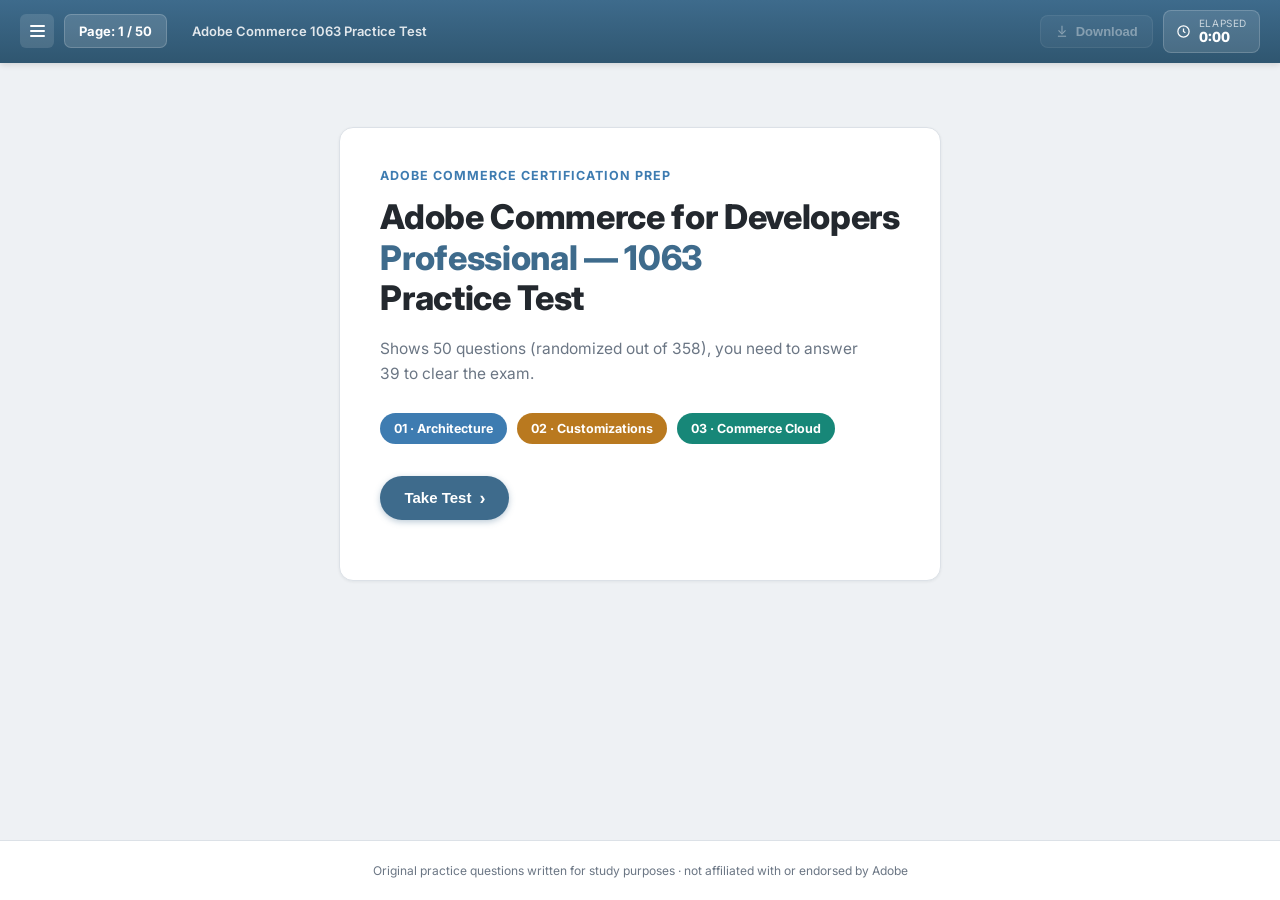
<file: adobe-commerce-developer-cert-1063/index.html>
<!DOCTYPE html>
<html lang="en">
<head>
<meta charset="UTF-8">
<meta name="viewport" content="width=device-width, initial-scale=1.0">
<title>Adobe Commerce for Developers — Professional — 1063 — Practice Test</title>
<link rel="preconnect" href="https://fonts.googleapis.com">
<link rel="preconnect" href="https://fonts.gstatic.com" crossorigin>
<link href="https://fonts.googleapis.com/css2?family=JetBrains+Mono:wght@400;500;700;800&family=Inter:wght@400;500;600;700;800&display=swap" rel="stylesheet">
<link rel="stylesheet" href="style.css?v=4">
</head>
<body>

<header class="topbar">
  <div class="topbar-left">
    <button class="icon-btn" aria-hidden="true">
      <span class="hamburger"><span></span><span></span><span></span></span>
    </button>
    <span id="page-pill" class="pill pill-page">Page: 1 / 50</span>
    <span class="pill pill-ghost">Adobe Commerce 1063 Practice Test</span>
  </div>
  <div class="topbar-right">
    <button id="btn-download" class="btn-download" title="Download all questions answered so far" disabled>
      <svg viewBox="0 0 24 24" width="14" height="14" fill="none" stroke="currentColor" stroke-width="2"><path d="M12 3v12"/><path d="M6 11l6 6 6-6"/><path d="M5 21h14"/></svg>
      <span>Download</span>
    </button>
    <div class="timer-badge">
      <svg viewBox="0 0 24 24" width="15" height="15" fill="none" stroke="currentColor" stroke-width="2"><circle cx="12" cy="12" r="9"/><path d="M12 7v5l3 2"/></svg>
      <div>
        <div class="timer-label">Elapsed</div>
        <div id="timer-value" class="timer-value">0:00</div>
      </div>
    </div>
  </div>
</header>

<main id="app" class="app">

  <!-- LANDING SCREEN -->
  <section id="screen-landing" class="screen screen-landing">
    <div class="landing-card">
      <p class="eyebrow">Adobe Commerce Certification Prep</p>
      <h1 class="landing-title">Adobe Commerce for Developers<br><span class="landing-title-accent">Professional — 1063</span><br>Practice Test</h1>
      <p class="landing-help">Shows 50 questions (randomized out of 358), you need to answer 39 to clear the exam.</p>

      <div class="domain-chips">
        <span class="chip chip-a">01 · Architecture</span>
        <span class="chip chip-c">02 · Customizations</span>
        <span class="chip chip-cl">03 · Commerce Cloud</span>
      </div>

      <button id="btn-take-test" class="btn-primary">
        <span>Take Test</span>
        <span class="btn-arrow">›</span>
      </button>

      <p id="resume-note" class="resume-note hidden"></p>
    </div>
  </section>

  <!-- QUIZ SCREEN -->
  <section id="screen-quiz" class="screen screen-quiz hidden">
    <div class="quiz-topline">
      <div class="quiz-progress-track">
        <div id="progress-fill" class="quiz-progress-fill"></div>
      </div>
      <div class="quiz-meta">
        <span id="quiz-category-tag" class="chip chip-a">Architecture</span>
        <span id="quiz-score-live" class="quiz-score-live">Score: 0</span>
      </div>
    </div>

    <div class="quiz-card">
      <p id="quiz-question" class="quiz-question"><span id="quiz-number" class="quiz-number">01.</span><span id="quiz-question-text"></span></p>
      <div id="quiz-options" class="quiz-options"></div>
      <p class="choose-hint">Choose 1 option.</p>
      <div id="quiz-feedback" class="quiz-feedback hidden"></div>
    </div>

    <div class="quiz-nav">
      <button id="btn-prev" class="btn-pill-nav" disabled><span class="nav-arrow">‹</span> Previous page</button>
      <button id="btn-next" class="btn-pill-nav btn-pill-nav-primary" disabled>Next page <span class="nav-arrow">›</span></button>
    </div>
  </section>

  <!-- RESULTS SCREEN -->
  <section id="screen-results" class="screen screen-results hidden">
    <div class="results-card">
      <div class="results-header">
        <div>
          <p class="results-exam-code">AD4-E724 &middot; Adobe Commerce Developer Professional</p>
          <h2 class="results-title">Practice Exam Result</h2>
        </div>
        <div class="results-badge">A</div>
      </div>

      <div class="results-score-row">
        <div class="results-score-block">
          <p class="results-score-label">SCORE</p>
          <p id="results-score" class="results-score-value">0</p>
        </div>
        <div class="results-score-block">
          <p class="results-score-label">SCALE</p>
          <p class="results-score-value">0 – 50</p>
        </div>
      </div>

      <div id="results-banner" class="results-banner">—</div>

      <div class="results-timing">
        <span id="results-completed"></span>
        <span id="results-duration"></span>
      </div>

      <h3 class="results-breakdown-title">Breakdown</h3>
      <div id="results-breakdown" class="results-breakdown"></div>

      <div class="results-actions">
        <p id="pool-status" class="pool-status"></p>
        <button id="btn-retake" class="btn-primary">Take Test Again</button>
      </div>
    </div>
  </section>

</main>

<footer class="footer">
  <span>Original practice questions written for study purposes · not affiliated with or endorsed by Adobe</span>
</footer>

<script src="app.js?v=4"></script>
</body>
</html>
</file>
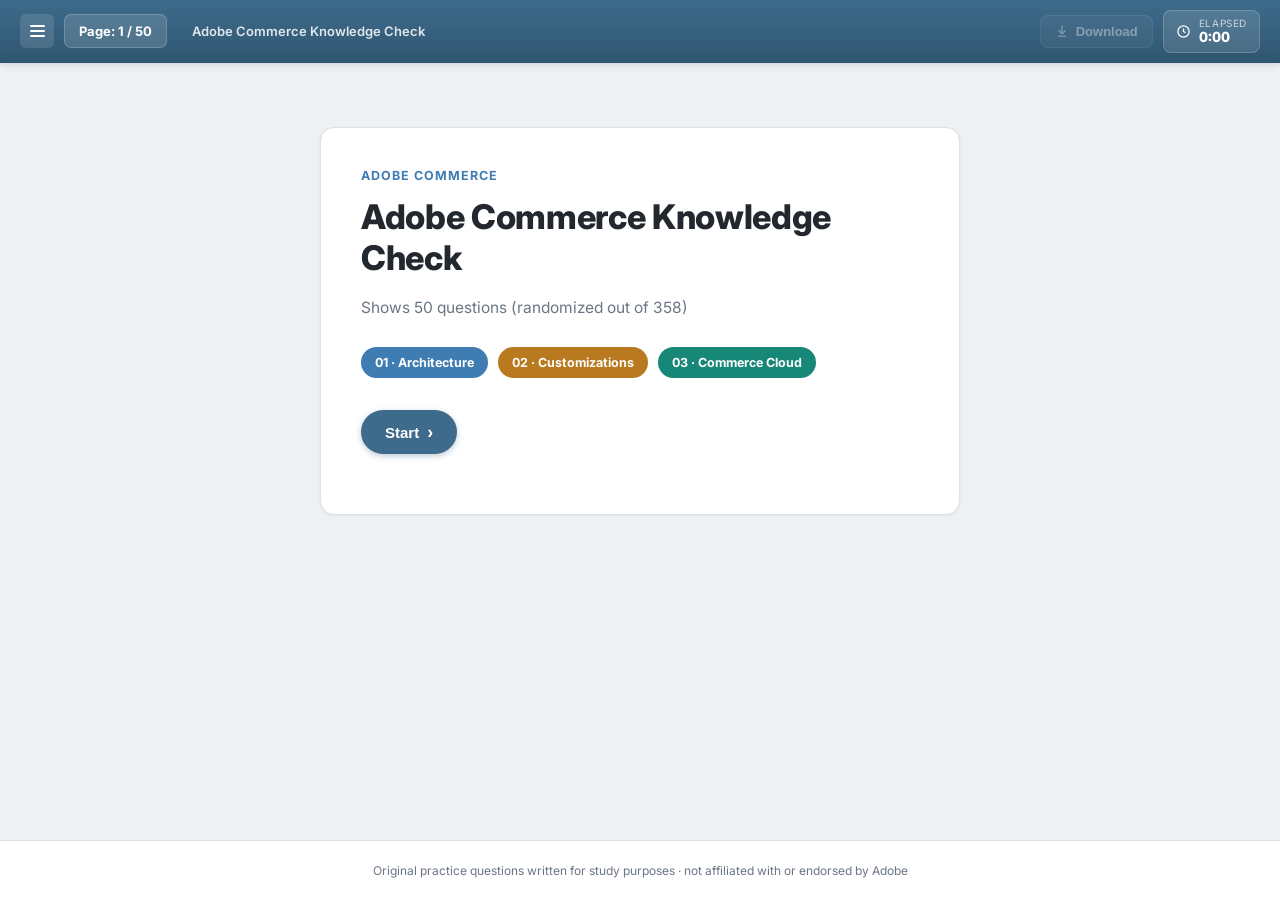
<file: adobe-commerce-knowledge-check/index.html>
<!DOCTYPE html>
<html lang="en">
<head>
<meta charset="UTF-8">
<meta name="viewport" content="width=device-width, initial-scale=1.0">
<title>Adobe Commerce for Developers — Professional — 1063 — Practice Test</title>
<link rel="preconnect" href="https://fonts.googleapis.com">
<link rel="preconnect" href="https://fonts.gstatic.com" crossorigin>
<link href="https://fonts.googleapis.com/css2?family=JetBrains+Mono:wght@400;500;700;800&family=Inter:wght@400;500;600;700;800&display=swap" rel="stylesheet">
<link rel="stylesheet" href="style.css?v=4">
</head>
<body>

<header class="topbar">
  <div class="topbar-left">
    <button class="icon-btn" aria-hidden="true">
      <span class="hamburger"><span></span><span></span><span></span></span>
    </button>
    <span id="page-pill" class="pill pill-page">Page: 1 / 50</span>
    <span class="pill pill-ghost">Adobe Commerce Knowledge Check</span>
  </div>
  <div class="topbar-right">
    <button id="btn-download" class="btn-download" title="Download all questions answered so far" disabled>
      <svg viewBox="0 0 24 24" width="14" height="14" fill="none" stroke="currentColor" stroke-width="2"><path d="M12 3v12"/><path d="M6 11l6 6 6-6"/><path d="M5 21h14"/></svg>
      <span>Download</span>
    </button>
    <div class="timer-badge">
      <svg viewBox="0 0 24 24" width="15" height="15" fill="none" stroke="currentColor" stroke-width="2"><circle cx="12" cy="12" r="9"/><path d="M12 7v5l3 2"/></svg>
      <div>
        <div class="timer-label">Elapsed</div>
        <div id="timer-value" class="timer-value">0:00</div>
      </div>
    </div>
  </div>
</header>

<main id="app" class="app">

  <!-- LANDING SCREEN -->
  <section id="screen-landing" class="screen screen-landing">
    <div class="landing-card">
      <p class="eyebrow">Adobe Commerce</p>
      <h1 class="landing-title">Adobe Commerce Knowledge Check</h1>
      <p class="landing-help">Shows 50 questions (randomized out of 358)</p>

      <div class="domain-chips">
        <span class="chip chip-a">01 · Architecture</span>
        <span class="chip chip-c">02 · Customizations</span>
        <span class="chip chip-cl">03 · Commerce Cloud</span>
      </div>

      <button id="btn-take-test" class="btn-primary">
        <span>Start</span>
        <span class="btn-arrow">›</span>
      </button>

      <p id="resume-note" class="resume-note hidden"></p>
    </div>
  </section>

  <!-- QUIZ SCREEN -->
  <section id="screen-quiz" class="screen screen-quiz hidden">
    <div class="quiz-topline">
      <div class="quiz-progress-track">
        <div id="progress-fill" class="quiz-progress-fill"></div>
      </div>
      <div class="quiz-meta">
        <span id="quiz-category-tag" class="chip chip-a">Architecture</span>
        <span id="quiz-score-live" class="quiz-score-live">Score: 0</span>
      </div>
    </div>

    <div class="quiz-card">
      <p id="quiz-question" class="quiz-question"><span id="quiz-number" class="quiz-number">01.</span><span id="quiz-question-text"></span></p>
      <div id="quiz-options" class="quiz-options"></div>
      <p class="choose-hint">Choose 1 option.</p>
      <div id="quiz-feedback" class="quiz-feedback hidden"></div>
    </div>

    <div class="quiz-nav">
      <button id="btn-prev" class="btn-pill-nav" disabled><span class="nav-arrow">‹</span> Previous page</button>
      <button id="btn-next" class="btn-pill-nav btn-pill-nav-primary" disabled>Next page <span class="nav-arrow">›</span></button>
    </div>
  </section>

  <!-- RESULTS SCREEN -->
  <section id="screen-results" class="screen screen-results hidden">
    <div class="results-card">
      <div class="results-header">
        <div>
          <p class="results-exam-code">Adobe Commerce Knowledge Check</p>
          <h2 class="results-title">Practice Result</h2>
        </div>
        <div class="results-badge">A</div>
      </div>

      <div class="results-score-row">
        <div class="results-score-block">
          <p class="results-score-label">SCORE</p>
          <p id="results-score" class="results-score-value">0</p>
        </div>
        <div class="results-score-block">
          <p class="results-score-label">SCALE</p>
          <p class="results-score-value">0 – 50</p>
        </div>
      </div>

      <div id="results-banner" class="results-banner">—</div>

      <div class="results-timing">
        <span id="results-completed"></span>
        <span id="results-duration"></span>
      </div>

      <h3 class="results-breakdown-title">Breakdown</h3>
      <div id="results-breakdown" class="results-breakdown"></div>

      <div class="results-actions">
        <p id="pool-status" class="pool-status"></p>
        <button id="btn-retake" class="btn-primary">Take Again</button>
      </div>
    </div>
  </section>

</main>

<footer class="footer">
  <span>Original practice questions written for study purposes · not affiliated with or endorsed by Adobe</span>
</footer>

<script src="app.js?v=4"></script>
</body>
</html>
</file>
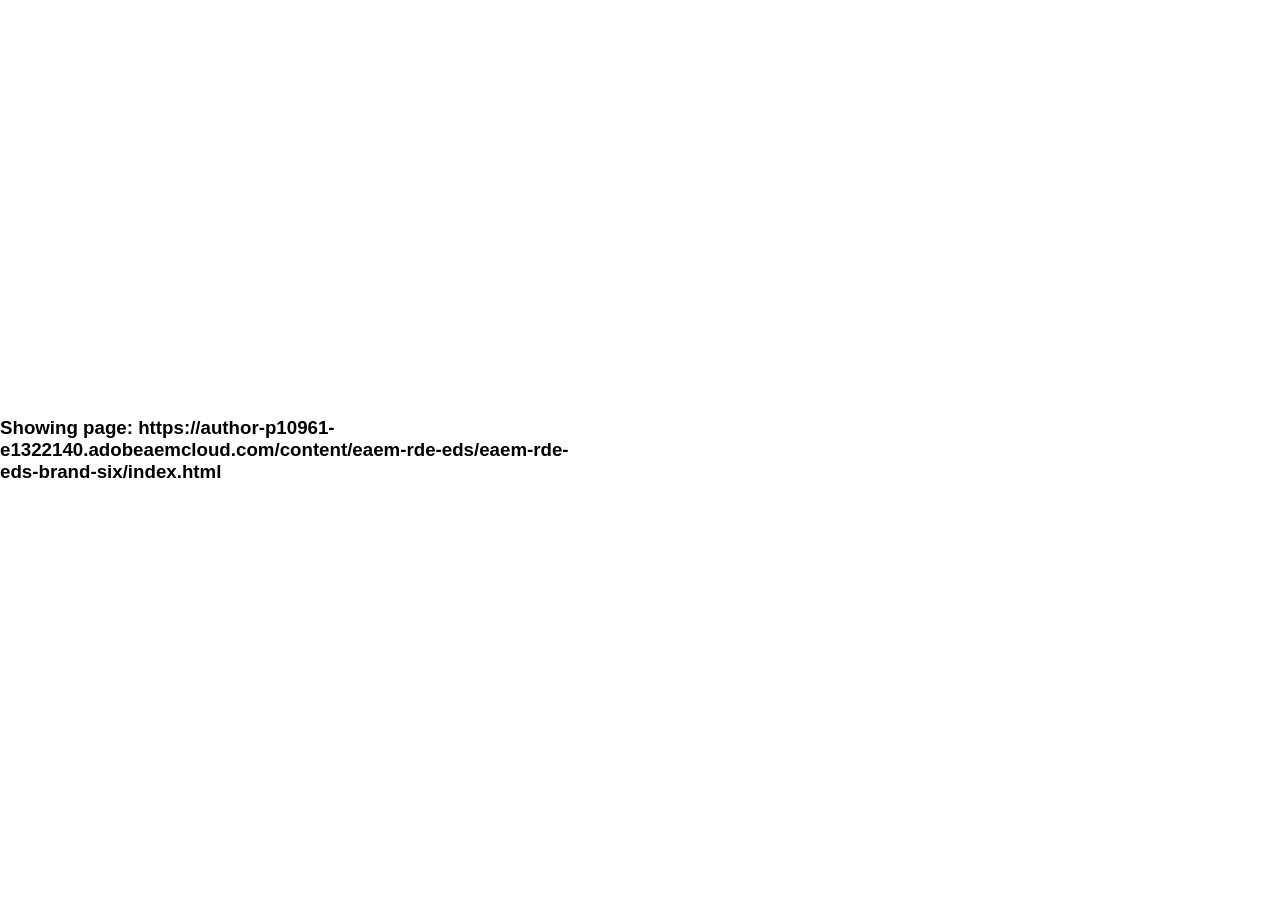
<file: aem-author-in-iframe/index.html>
<!DOCTYPE html>
<html lang="en">
<head>
    <meta charset="UTF-8">
    <meta name="viewport" content="width=device-width, initial-scale=1.0">
    <title>AEM Author in iFrame</title>
    <style>
        body {
            margin: 0;
            padding: 0;
            display: flex;
            justify-content: center;
            align-items: center;
            min-height: 100vh;
            font-family: Arial, sans-serif;
        }
        iframe {
            width: 100%;
            height: 100vh;
            border: none;
        }
    </style>
</head>
<body>
    <h3>Showing page: https://author-p10961-e1322140.adobeaemcloud.com/content/eaem-rde-eds/eaem-rde-eds-brand-six/index.html</h3>
    <br>
    <br>
    <iframe src="https://author-p10961-e1322140.adobeaemcloud.com/content/eaem-rde-eds/eaem-rde-eds-brand-six/index.html" 
            title="AEM Author Sites Console"
            allow="fullscreen">
    </iframe>
</body>
</html>
</file>
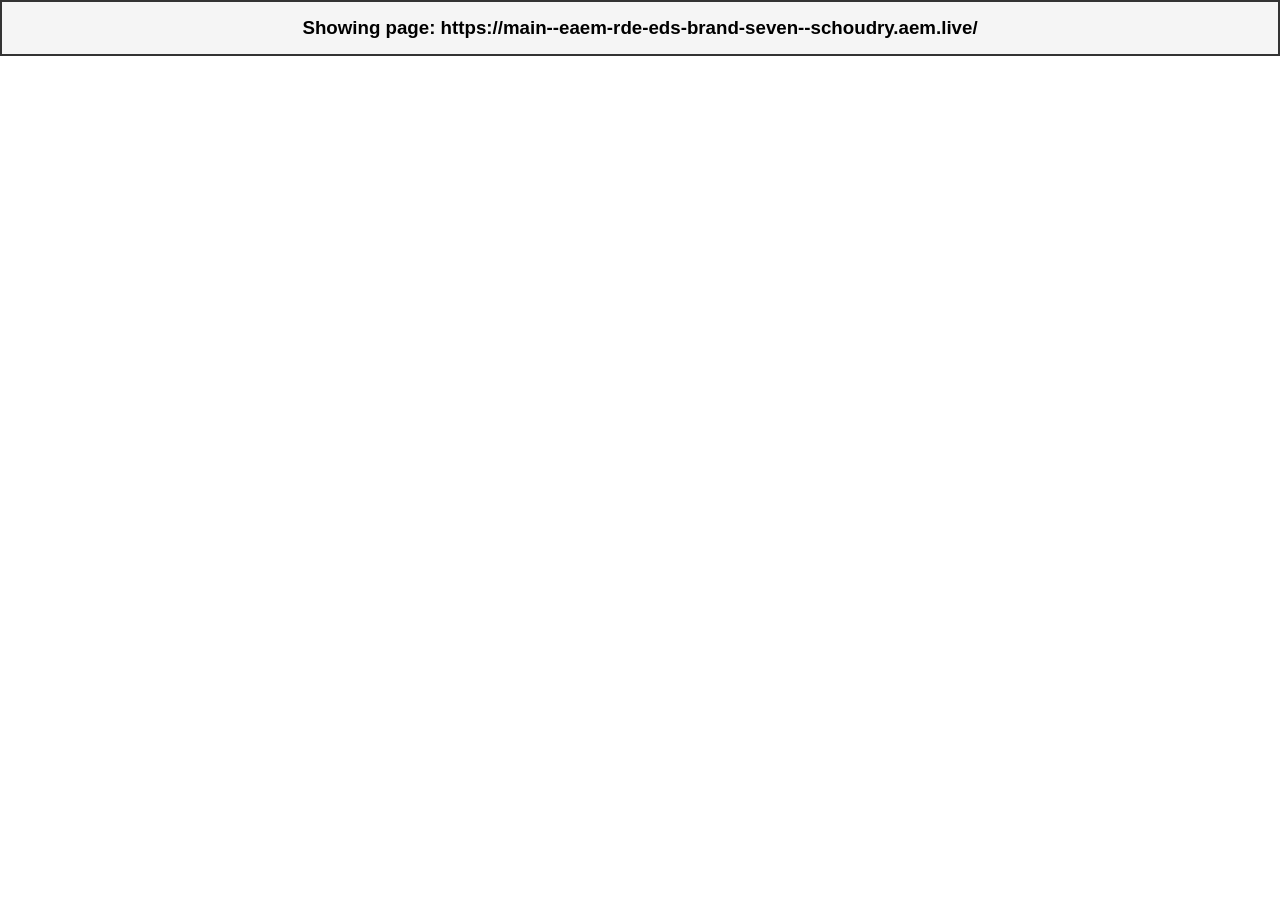
<file: aem-eds-in-iframe/index.html>
<!DOCTYPE html>
<html lang="en">
<head>
    <meta charset="UTF-8">
    <meta name="viewport" content="width=device-width, initial-scale=1.0">
    <title>EDS Site in iFrame</title>
    <style>
        body {
            margin: 0;
            padding: 0;
            display: flex;
            flex-direction: column;
            min-height: 100vh;
            font-family: Arial, sans-serif;
        }
        h3 {
            margin: 0;
            padding: 15px;
            border: 2px solid #333;
            background-color: #f5f5f5;
            text-align: center;
        }
        iframe {
            width: 100%;
            flex: 1;
            border: none;
        }
    </style>
</head>
<body>
    <h3>Showing page: https://main--eaem-rde-eds-brand-seven--schoudry.aem.live/</h3>
    <iframe src="https://main--eaem-rde-eds-brand-seven--schoudry.aem.live/" 
            title="EDS Brand Seven"
            allow="fullscreen">
    </iframe>
</body>
</html>
</file>
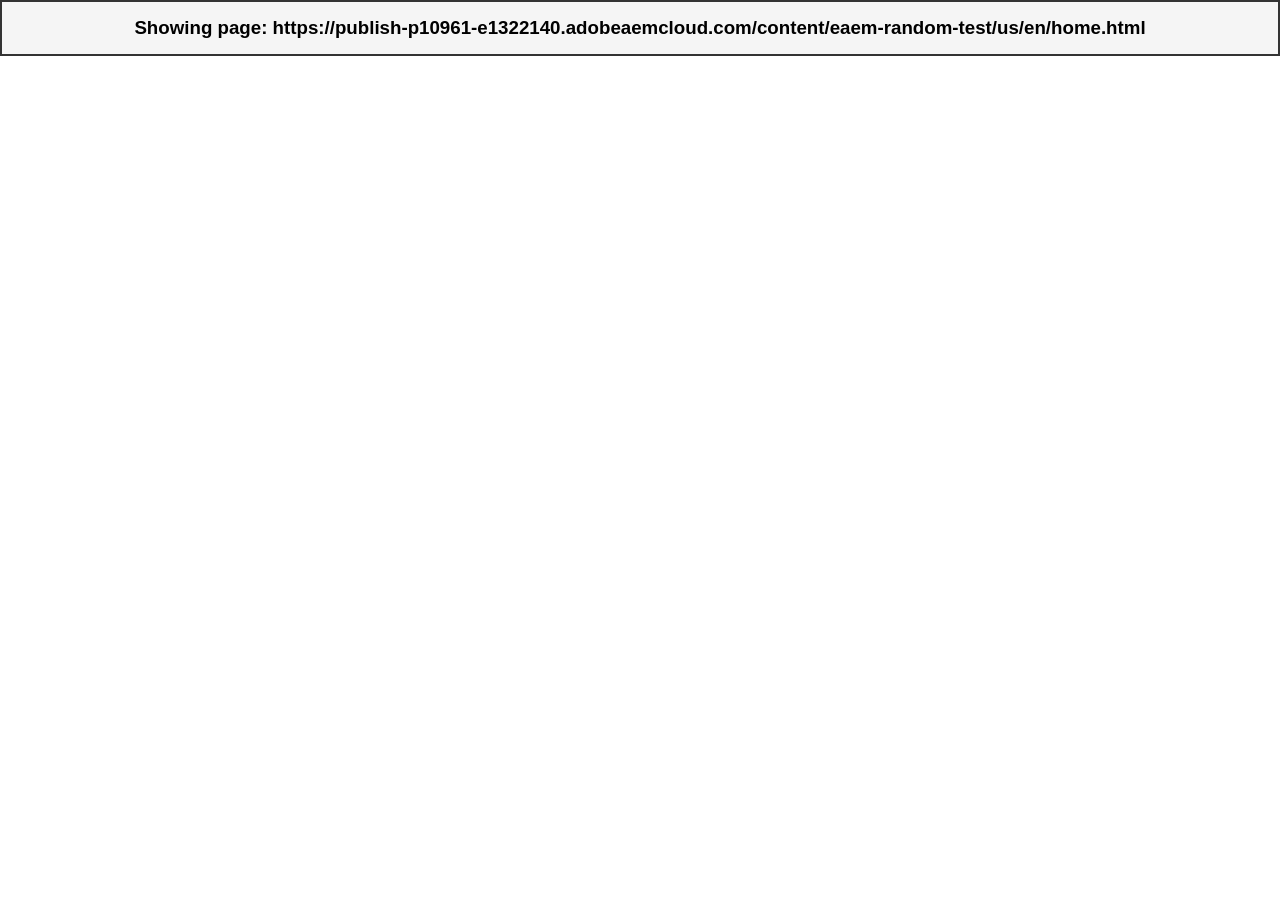
<file: aem-publish-in-iframe/index.html>
<!DOCTYPE html>
<html lang="en">
<head>
    <meta charset="UTF-8">
    <meta name="viewport" content="width=device-width, initial-scale=1.0">
    <title>AEM Publish Site in iFrame</title>
    <style>
        body {
            margin: 0;
            padding: 0;
            display: flex;
            flex-direction: column;
            min-height: 100vh;
            font-family: Arial, sans-serif;
        }
        h3 {
            margin: 0;
            padding: 15px;
            border: 2px solid #333;
            background-color: #f5f5f5;
            text-align: center;
        }
        iframe {
            width: 100%;
            flex: 1;
            border: none;
        }
    </style>
</head>
<body>
    <h3>Showing page: https://publish-p10961-e1322140.adobeaemcloud.com/content/eaem-random-test/us/en/home.html</h3>
    <iframe src="https://publish-p10961-e1322140.adobeaemcloud.com/content/eaem-random-test/us/en/home.html" 
            title="AEM Publish Page"
            allow="fullscreen">
    </iframe>
</body>
</html>
</file>
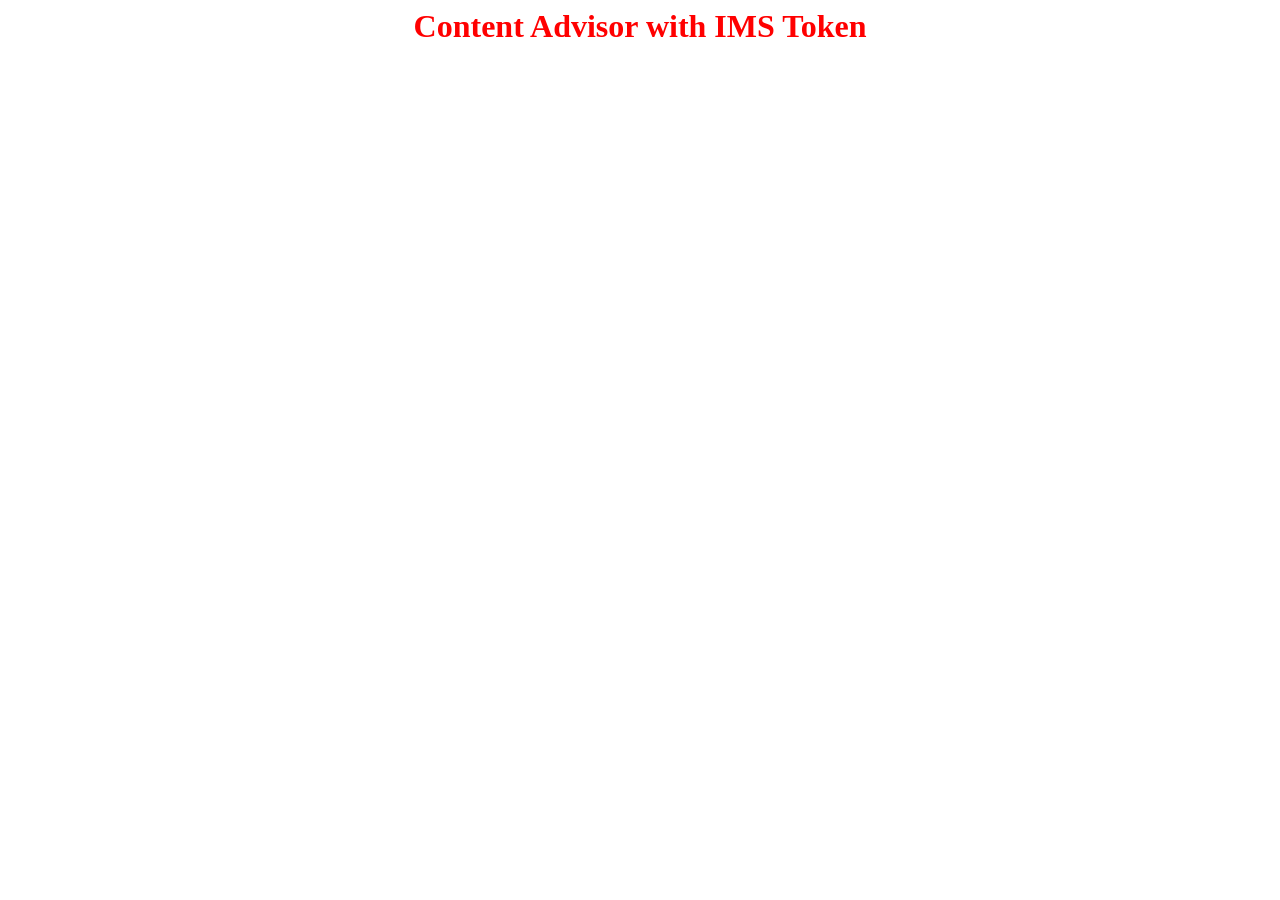
<file: content-advisor-ims-token/index.html>
<html>
<head>
    <title>Content Advisor IMS Token</title>
</head>
<body>
<div style="width: 100%; height: 100%">
    <h1 style="text-align: center; color: red"> Content Advisor with IMS Token  </h1>
    <div id='asset-selector'></div>
</div>
<script src="https://experience.adobe.com/solutions/CQ-assets-selectors/static-assets/resources/assets-selectors.js"></script>
<script>
    function registerContentAdvisor(){
        const apiToken = queryParameters().imsToken;

        if(!apiToken) {
            alert("IMS Token is required");
            return;
        }

        function handleSelection(selection) {
            console.log("Selected asset: ", selection);
        }

        function renderAssetSelectorInline() {
            console.log("initializing Asset Selector");

            const props = {
                "repositoryId": "delivery-p10961-e880305.adobeaemcloud.com",
                //"repositoryId": "author-p10961-e1322140.adobeaemcloud.com",
                //"apiKey": "1252deccb9184d778f1090d75bbe6670",
                //"repositoryId": "author-p10961-e880305.adobeaemcloud.com",
                "apiKey": "asset_search_service", //Dynamic Media with OpenAPI entitlement (Adobe Support Ticket) is required to use the asset_search_service api-key
                "imsOrg": "2FBC7B975CFE21C40A495FBB@AdobeOrg",
                "imsToken": apiToken,
                handleSelection,
                hideTreeNav: true,
                featureSet: [  
                    'upload', 
                    'collections', 
                    'detail-panel', 
                    'advisor', 	
                    'content-fragments' 
                ]
            }

            const container = document.getElementById('asset-selector');

            PureJSSelectors.renderAssetSelector(container, props);
        }

        window.addEventListener("load", (event) => {
            renderAssetSelectorInline();
        });
    }

    function queryParameters() {
        let result = {}, param,
            params = document.location.search.split(/\?|\&/);

        params.forEach( function(it) {
            param = it.split("=");
            result[param[0]] = param[1];
        });

        return result;
    }

    registerContentAdvisor();

</script>
</body>
</html>
</file>
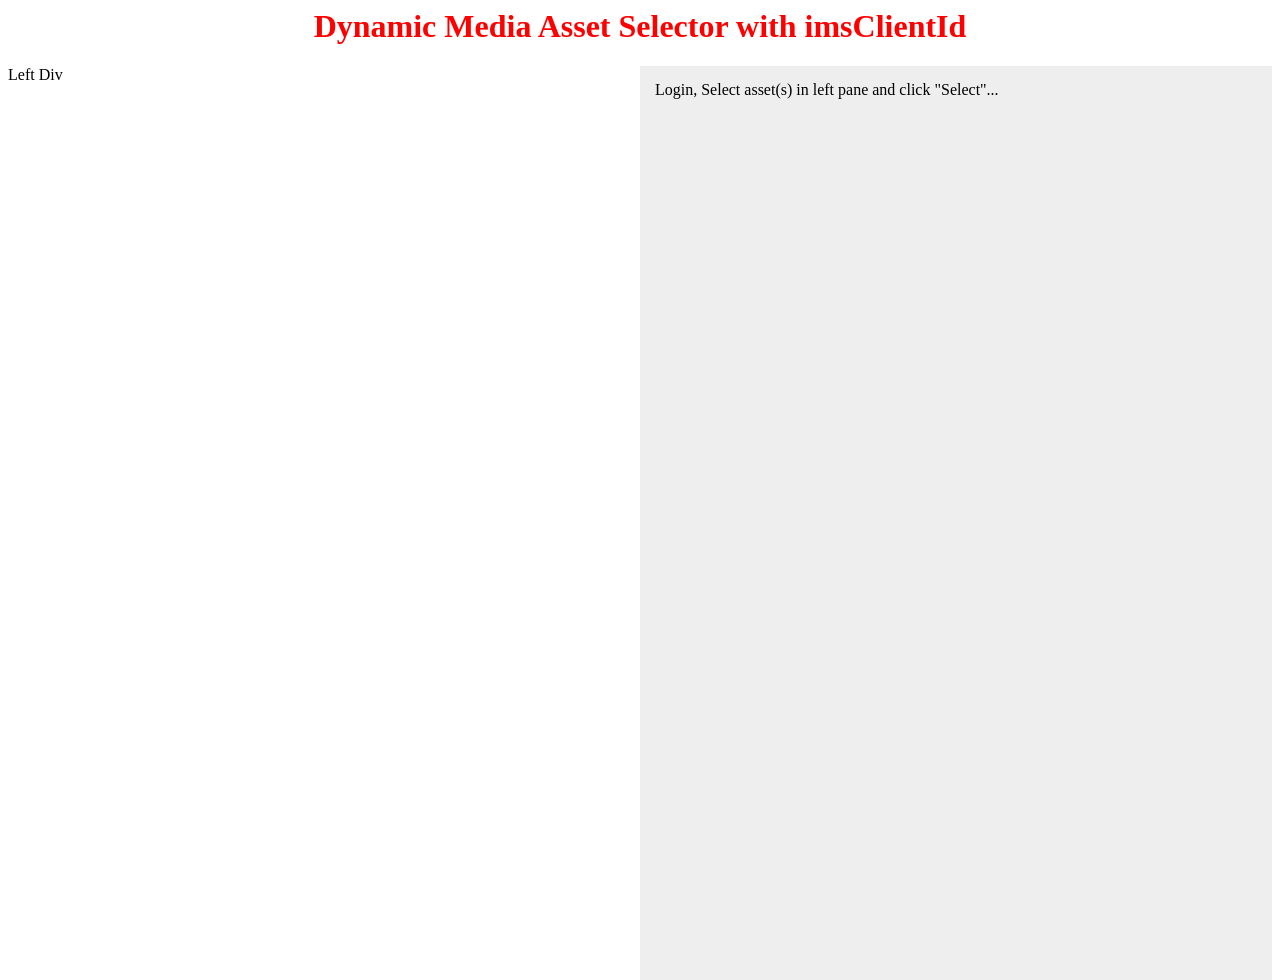
<file: dm-openapi-asset-selector-author/index.html>
<html>
<head>
    <title>Dynamic Media Open API Asset Selector</title>
</head>
<body>
<h1 style="text-align: center; color: red">Dynamic Media Asset Selector with imsClientId</h1>
<div style="width: 100%; height: 100%">
    <div id='asset-selector' style="width: 50%; float: left; ">
        Left Div
    </div>
    <div id='asset-selector-select' style="margin-left: 50%; padding: 15px; height: 100%; background: #EEE;">
        Login, Select asset(s) in left pane and click "Select"...
    </div>
</div>
<script src="https://experience.adobe.com/solutions/CQ-assets-selectors/static-assets/resources/assets-selectors.js"></script>
<script>
    function openAssetSelector() {
        let imsInstance = null;
        const ASS_DIV_SEL = "asset-selector-select";

        let imsProps = {
            imsClientId: "aemcs-verizon-assetselector", // this is provided by Adobe raising a P2 support ticket
            imsScope: "openid",
            redirectUrl: window.location.href, // redirect url to be used for ims flow, if empty it will use the registered redirect url for the client id.
            modalMode: true, // false to open in a full page reload flow
            adobeImsOptions: {
                modalSettings: {
                    allowOrigin: window.location.origin,
                },
                useLocalStorage: true,
            },
            onImsServiceInitialized: (service) => {
                console.log("ExperienceAEM: onImsServiceInitialized", service);
            },
            onAccessTokenReceived: (token) => {
                console.log("ExperienceAEM: onAccessTokenReceived", token);
            },
            onAccessTokenExpired: () => {
                console.log("ExperienceAEM: onAccessTokenExpired");
            },
            onErrorReceived: (type, msg) => {
                console.log("ExperienceAEM: onErrorReceived", type, msg);
            },
        }

        function load() {
            const registeredTokenService = PureJSSelectors.registerAssetsSelectorsAuthService(imsProps);
            imsInstance = registeredTokenService;
        }

        function handleSelection(selectedAssets) {
            let assDiv = document.getElementById(ASS_DIV_SEL);
            let firstAsset = selectedAssets[0], assetContent = "";

            for(const key in firstAsset){
                if(typeof firstAsset[key] !== "string"){
                    continue;
                }

                assetContent = assetContent + key + " = " + firstAsset[key]  + "<br>";
            }

            assDiv.innerHTML = assetContent;
        }

        load();

        const assetSelectorProps = {
            aemTierType: ["author"],
            imsOrg: '2FBC7B975CFE21C40A495FBB@AdobeOrg',
            repositoryId: "author-p10961-e880305.adobeaemcloud.com",
            hideTreeNav: false, handleSelection
        };

        const container = document.getElementById('asset-selector');

        PureJSSelectors.renderAssetSelectorWithAuthFlow (container, assetSelectorProps);
    }

    openAssetSelector();
</script>
</body>
</html>
</file>
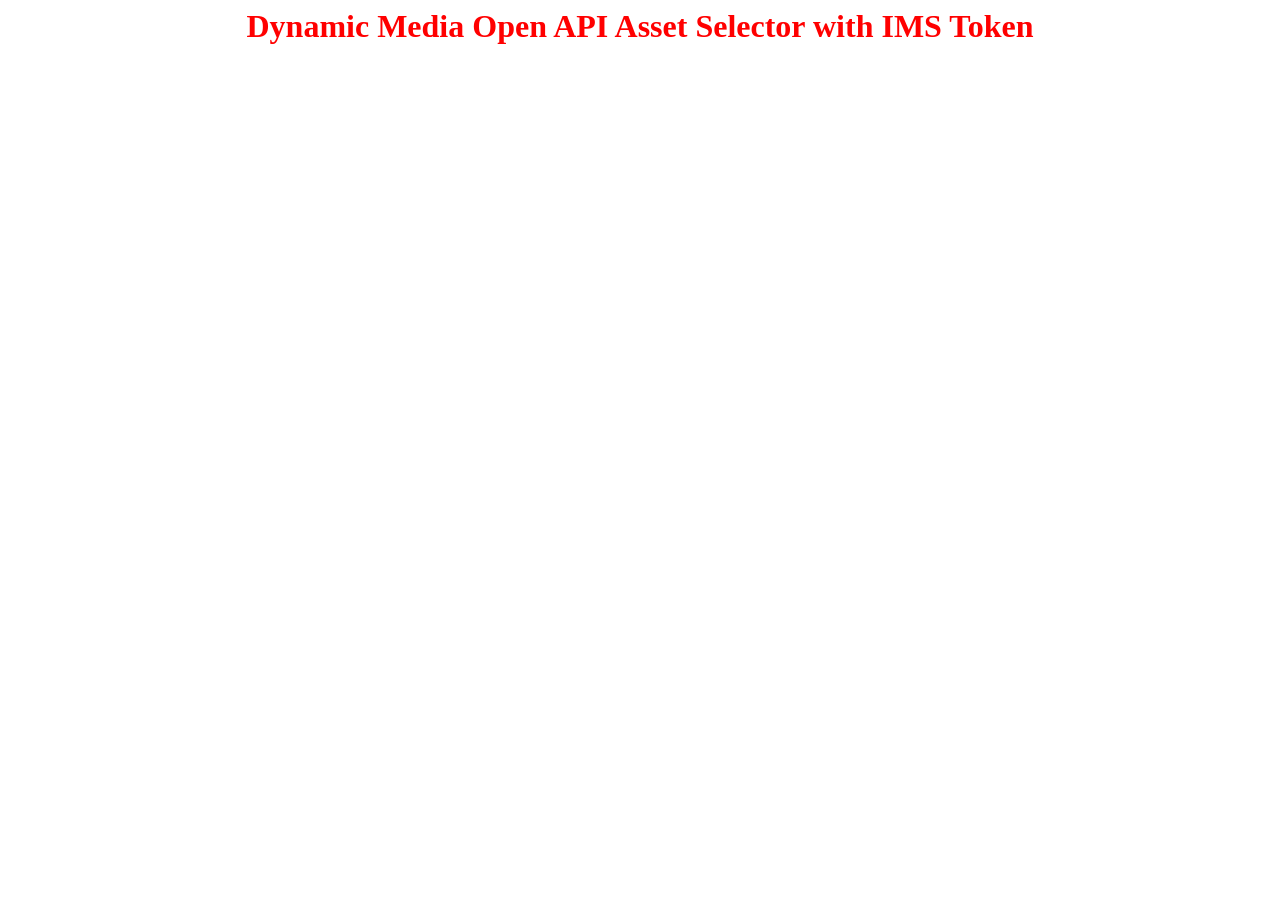
<file: dm-openapi-asset-selector-ims-token/index.html>
<html>
<head>
    <title>Dynamic Media Open API Asset Selector</title>
</head>
<body>
<div style="width: 100%; height: 100%">
    <h1 style="text-align: center; color: red"> Dynamic Media Open API Asset Selector with IMS Token  </h1>
    <div id='asset-selector'></div>
</div>
<script src="https://experience.adobe.com/solutions/CQ-assets-selectors/static-assets/resources/assets-selectors.js"></script>
<script>
    function registerAssetSelector(){
        const apiToken = queryParameters().imsToken;

        if(!apiToken) {
            alert("IMS Token is required");
            return;
        }

        function handleSelection(selection) {
            console.log("Selected asset: ", selection);
        }

        function renderAssetSelectorInline() {
            console.log("initializing Asset Selector");

            const props = {
                //"repositoryId": "delivery-p10961-e880305.adobeaemcloud.com",
                //"repositoryId": "author-p10961-e1322140.adobeaemcloud.com",
                //"apiKey": "1252deccb9184d778f1090d75bbe6670",
                "repositoryId": "author-p10961-e880305.adobeaemcloud.com",
                "apiKey": "asset_search_service", //Dynamic Media with OpenAPI entitlement (Adobe Support Ticket) is required to use the asset_search_service api-key
                "imsOrg": "2FBC7B975CFE21C40A495FBB@AdobeOrg",
                "imsToken": apiToken,
                handleSelection,
                hideTreeNav: true
            }

            const container = document.getElementById('asset-selector');

            PureJSSelectors.renderAssetSelector(container, props);
        }

        window.addEventListener("load", (event) => {
            renderAssetSelectorInline();
        });
    }

    function queryParameters() {
        let result = {}, param,
            params = document.location.search.split(/\?|\&/);

        params.forEach( function(it) {
            param = it.split("=");
            result[param[0]] = param[1];
        });

        return result;
    }

    registerAssetSelector();

</script>
</body>
</html>
</file>
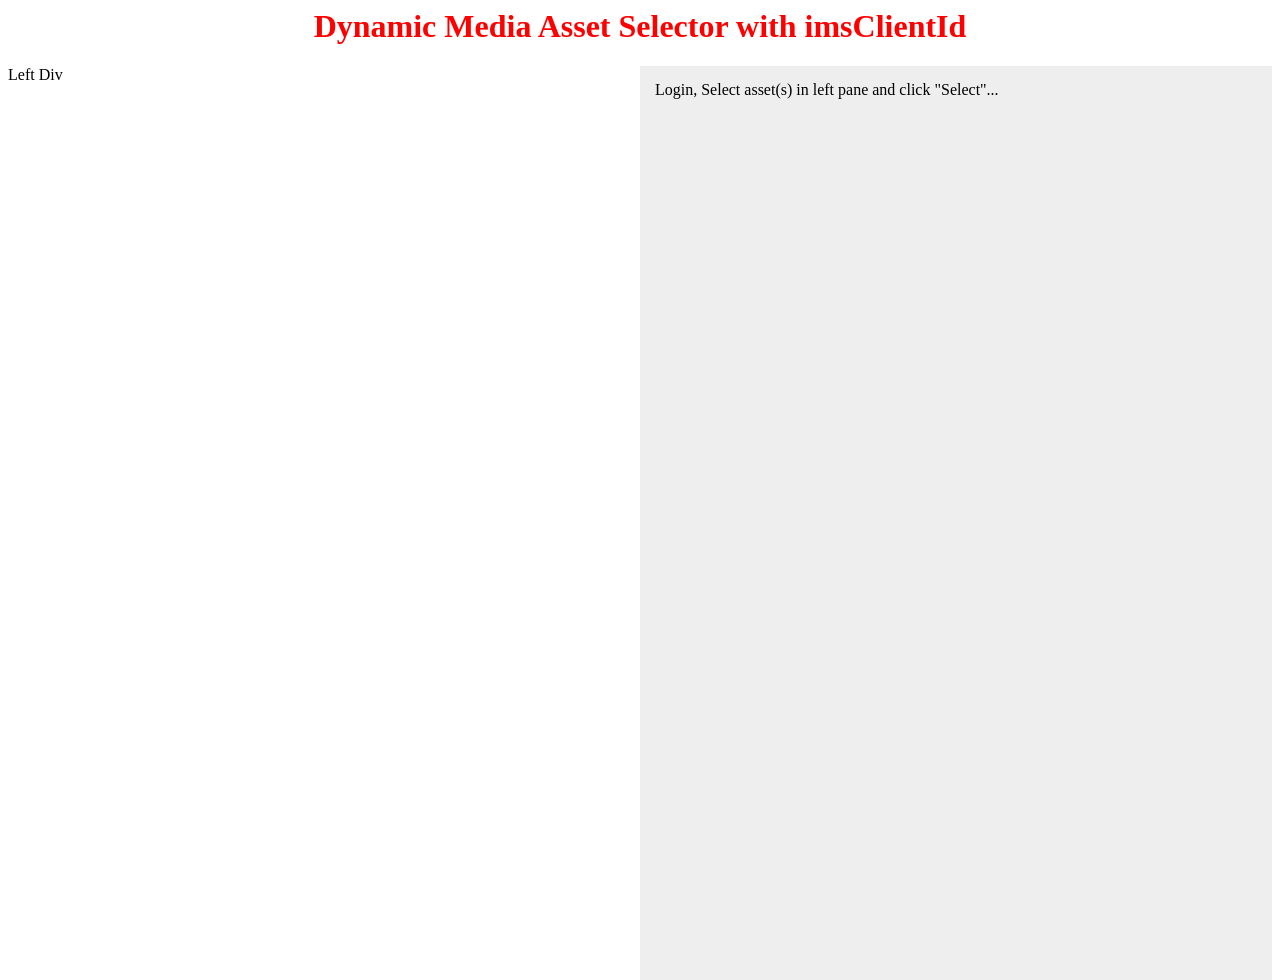
<file: dm-openapi-asset-selector/index.html>
<html>
<head>
    <title>Dynamic Media Open API Asset Selector</title>
</head>
<body>
<h1 style="text-align: center; color: red">Dynamic Media Asset Selector with imsClientId</h1>
<div style="width: 100%; height: 100%">
    <div id='asset-selector' style="width: 50%; float: left; ">
        Left Div
    </div>
    <div id='asset-selector-select' style="margin-left: 50%; padding: 15px; height: 100%; background: #EEE;">
        Login, Select asset(s) in left pane and click "Select"...
    </div>
</div>
<script src="https://experience.adobe.com/solutions/CQ-assets-selectors/static-assets/resources/assets-selectors.js"></script>
<script>
    function openAssetSelector() {
        let imsInstance = null;
        const ASS_DIV_SEL = "asset-selector-select";

        let imsProps = {
            imsClientId: "aemcs-verizon-assetselector", // this is provided by Adobe raising a P2 support ticket
            imsScope: "openid",
            redirectUrl: window.location.href, // redirect url to be used for ims flow, if empty it will use the registered redirect url for the client id.
            modalMode: true, // false to open in a full page reload flow
            adobeImsOptions: {
                modalSettings: {
                    allowOrigin: window.location.origin,
                },
                useLocalStorage: true,
            },
            onImsServiceInitialized: (service) => {
                console.log("ExperienceAEM: onImsServiceInitialized", service);
            },
            onAccessTokenReceived: (token) => {
                console.log("ExperienceAEM: onAccessTokenReceived", token);
            },
            onAccessTokenExpired: () => {
                console.log("ExperienceAEM: onAccessTokenExpired");
            },
            onErrorReceived: (type, msg) => {
                console.log("ExperienceAEM: onErrorReceived", type, msg);
            },
        }

        function load() {
            const registeredTokenService = PureJSSelectors.registerAssetsSelectorsAuthService(imsProps);
            imsInstance = registeredTokenService;
        }

        function handleSelection(selectedAssets) {
            let assDiv = document.getElementById(ASS_DIV_SEL);
            let firstAsset = selectedAssets[0], assetContent = "";

            for(const key in firstAsset){
                if(typeof firstAsset[key] !== "string"){
                    continue;
                }

                assetContent = assetContent + key + " = " + firstAsset[key]  + "<br>";
            }

            assDiv.innerHTML = assetContent;
        }

        load();

        /*const assetSelectorProps = {
            aemTierType: ["delivery"],
            imsOrg: '2FBC7B975CFE21C40A495FBB@AdobeOrg',
            repositoryId: "delivery-p10961-e880305.adobeaemcloud.com",
            hideTreeNav: false, handleSelection
        };*/

        const assetSelectorProps = {
            aemTierType: ["author"],
            imsOrg: '2FBC7B975CFE21C40A495FBB@AdobeOrg',
            repositoryId: "author-p10961-e880305.adobeaemcloud.com",
            hideTreeNav: false, handleSelection
        };

        const container = document.getElementById('asset-selector');

        PureJSSelectors.renderAssetSelectorWithAuthFlow (container, assetSelectorProps);
    }

    openAssetSelector();
</script>
</body>
</html>
</file>
<file: adobe-commerce-developer-cert-1063/style.css>
/* =========================================================
   Adobe Commerce 1063 Practice Test — visual system
   Matched to the reference exam-delivery interface:
   steel-blue header bar, light gray page, white card,
   blue pill buttons, blue radio buttons, italic hint text.
   ========================================================= */

:root {
  --bg: #EEF1F4;
  --card: #FFFFFF;
  --line: #DCE1E7;
  --text: #23282E;
  --text-dim: #6B7684;
  --steel: #3E6B8C;
  --steel-dark: #2F5670;
  --blue: #3E7CB1;
  --gold: #B9791F;
  --teal: #178778;
  --green: #1E9E6B;
  --rose: #D14848;
}

* { box-sizing: border-box; }

html, body {
  margin: 0;
  padding: 0;
  background: var(--bg);
  color: var(--text);
  font-family: 'Inter', system-ui, sans-serif;
  -webkit-font-smoothing: antialiased;
}

body {
  min-height: 100vh;
  display: flex;
  flex-direction: column;
}

/* ---------------- Top bar ---------------- */
.topbar {
  background: linear-gradient(180deg, var(--steel), var(--steel-dark));
  padding: 10px 20px;
  display: flex;
  align-items: center;
  justify-content: space-between;
  gap: 16px;
  flex-wrap: wrap;
  position: sticky;
  top: 0;
  z-index: 10;
  box-shadow: 0 2px 6px rgba(0,0,0,0.12);
}
.topbar-left, .topbar-right {
  display: flex;
  align-items: center;
  gap: 10px;
}
.icon-btn {
  background: rgba(255,255,255,0.12);
  border: none;
  border-radius: 6px;
  width: 34px;
  height: 34px;
  display: flex;
  align-items: center;
  justify-content: center;
  cursor: default;
}
.hamburger { display: flex; flex-direction: column; gap: 3px; width: 15px; }
.hamburger span { display: block; height: 2px; background: #fff; border-radius: 1px; }

.pill {
  font-size: 13px;
  font-weight: 700;
  color: #fff;
  background: rgba(255,255,255,0.14);
  border: 1px solid rgba(255,255,255,0.18);
  border-radius: 7px;
  padding: 8px 14px;
  white-space: nowrap;
}
.pill-ghost {
  font-weight: 600;
  background: transparent;
  border-color: transparent;
  color: rgba(255,255,255,0.85);
  display: none;
}
@media (min-width: 720px) {
  .pill-ghost { display: inline-block; }
}

.timer-badge {
  display: flex;
  align-items: center;
  gap: 8px;
  background: rgba(255,255,255,0.12);
  border: 1px solid rgba(255,255,255,0.18);
  border-radius: 8px;
  padding: 6px 12px;
  color: #fff;
}
.timer-label { font-size: 10px; letter-spacing: 0.06em; text-transform: uppercase; color: rgba(255,255,255,0.7); line-height: 1.2; }
.timer-value { font-size: 14px; font-weight: 800; line-height: 1.2; font-variant-numeric: tabular-nums; }

.btn-download {
  display: flex;
  align-items: center;
  gap: 7px;
  background: rgba(255,255,255,0.12);
  border: 1px solid rgba(255,255,255,0.18);
  border-radius: 8px;
  padding: 8px 14px;
  color: #fff;
  font-size: 13px;
  font-weight: 700;
  cursor: pointer;
  transition: background 0.15s ease, opacity 0.15s ease;
}
.btn-download:hover:not(:disabled) { background: rgba(255,255,255,0.22); }
.btn-download:disabled { opacity: 0.4; cursor: not-allowed; }

.app {
  flex: 1;
  max-width: 880px;
  width: 100%;
  margin: 0 auto;
  padding: 40px 24px 80px;
}

.screen.hidden { display: none; }

/* ---------------- Landing ---------------- */
.screen-landing { display: flex; justify-content: center; padding-top: 24px; }
.landing-card {
  max-width: 640px;
  text-align: left;
  background: var(--card);
  border: 1px solid var(--line);
  border-radius: 14px;
  padding: 40px;
  box-shadow: 0 1px 3px rgba(20,30,40,0.06);
}
.eyebrow {
  font-size: 12.5px;
  font-weight: 700;
  letter-spacing: 0.08em;
  text-transform: uppercase;
  color: var(--blue);
  margin: 0 0 14px;
}
.landing-title {
  font-weight: 800;
  font-size: 34px;
  line-height: 1.2;
  letter-spacing: -0.01em;
  margin: 0 0 18px;
  color: var(--text);
}
.landing-title-accent { color: var(--steel); }
.landing-help {
  font-size: 15.5px;
  color: var(--text-dim);
  line-height: 1.6;
  max-width: 480px;
  margin: 0 0 26px;
}
.domain-chips { display: flex; gap: 10px; flex-wrap: wrap; margin-bottom: 32px; }
.chip {
  font-size: 12.5px;
  font-weight: 700;
  padding: 7px 13px;
  border-radius: 999px;
  border: 1px solid transparent;
  white-space: nowrap;
}
.chip-a  { color: #fff; background: var(--blue); }
.chip-c  { color: #fff; background: var(--gold); }
.chip-cl { color: #fff; background: var(--teal); }

.btn-primary {
  font-weight: 700;
  font-size: 15px;
  color: #fff;
  background: var(--steel);
  border: none;
  padding: 13px 24px;
  border-radius: 999px;
  cursor: pointer;
  display: inline-flex;
  align-items: center;
  gap: 8px;
  box-shadow: 0 2px 6px rgba(62,107,140,0.35);
  transition: background 0.15s ease, transform 0.1s ease;
}
.btn-primary:hover:not(:disabled) { background: var(--steel-dark); transform: translateY(-1px); }
.btn-primary:disabled { opacity: 0.4; cursor: not-allowed; }
.btn-arrow { font-size: 18px; line-height: 1; }

.resume-note { margin-top: 20px; font-size: 12.5px; color: var(--text-dim); }

/* ---------------- Quiz ---------------- */
.quiz-topline { margin-bottom: 22px; }
.quiz-progress-track { height: 4px; background: var(--line); border-radius: 2px; overflow: hidden; margin-bottom: 12px; }
.quiz-progress-fill { height: 100%; width: 2%; background: var(--steel); border-radius: 2px; transition: width 0.3s ease; }
.quiz-meta { display: flex; align-items: center; gap: 10px; flex-wrap: wrap; }
.quiz-score-live { font-size: 13px; color: var(--text-dim); font-weight: 600; margin-left: auto; }

.quiz-card {
  background: var(--card);
  border: 1px solid var(--line);
  border-radius: 14px;
  padding: 32px;
  margin-bottom: 22px;
  box-shadow: 0 1px 3px rgba(20,30,40,0.06);
}
.quiz-question {
  font-size: 17px;
  line-height: 1.55;
  margin: 0 0 24px;
  color: var(--text);
}
.quiz-number { font-weight: 800; margin-right: 4px; }

.quiz-options { display: flex; flex-direction: column; gap: 4px; border-top: 1px solid var(--line); padding-top: 4px; }
.quiz-option {
  display: flex;
  align-items: flex-start;
  gap: 12px;
  padding: 13px 8px;
  border-bottom: 1px solid var(--line);
  cursor: pointer;
  font-size: 15px;
  line-height: 1.5;
  transition: background 0.12s ease;
}
.quiz-option:last-child { border-bottom: none; }
.quiz-option:hover:not(.locked) { background: #F4F7FA; }
.quiz-option .radio {
  width: 18px; height: 18px; min-width: 18px;
  border-radius: 50%;
  border: 2px solid #B7C0CA;
  margin-top: 1px;
  position: relative;
  flex-shrink: 0;
  background: #fff;
}
.quiz-option.selected .radio { border-color: var(--blue); }
.quiz-option.selected .radio::after {
  content: ''; position: absolute; inset: 3px; border-radius: 50%; background: var(--blue);
}
.quiz-option.correct-answer { background: rgba(30,158,107,0.06); }
.quiz-option.correct-answer .radio { border-color: var(--green); }
.quiz-option.correct-answer .radio::after { background: var(--green); }
.quiz-option.wrong-answer { background: rgba(209,72,72,0.06); }
.quiz-option.wrong-answer .radio { border-color: var(--rose); }
.quiz-option.wrong-answer .radio::after { background: var(--rose); }
.quiz-option.locked { cursor: default; }

.choose-hint { font-size: 13.5px; font-style: italic; color: var(--text-dim); margin: 16px 0 0; }

.quiz-feedback {
  margin-top: 18px;
  padding: 12px 15px;
  border-radius: 8px;
  font-size: 13.5px;
  font-weight: 600;
}
.quiz-feedback.hidden { display: none; }
.quiz-feedback.correct { background: rgba(30,158,107,0.08); color: var(--green); border: 1px solid rgba(30,158,107,0.25); }
.quiz-feedback.wrong { background: rgba(209,72,72,0.08); color: var(--rose); border: 1px solid rgba(209,72,72,0.25); }

.quiz-nav { display: flex; justify-content: space-between; gap: 12px; }
.btn-pill-nav {
  font-weight: 700;
  font-size: 14.5px;
  color: var(--steel);
  background: #E3EAEF;
  border: none;
  padding: 12px 22px;
  border-radius: 999px;
  cursor: pointer;
  display: inline-flex;
  align-items: center;
  gap: 6px;
  transition: background 0.15s ease;
}
.btn-pill-nav:hover:not(:disabled) { background: #D6DFE6; }
.btn-pill-nav:disabled { opacity: 0.4; cursor: not-allowed; }
.btn-pill-nav-primary { color: #fff; background: var(--steel); }
.btn-pill-nav-primary:hover:not(:disabled) { background: var(--steel-dark); }
.nav-arrow { font-size: 16px; line-height: 1; }

/* ---------------- Results ---------------- */
.screen-results { display: flex; justify-content: center; }
.results-card {
  width: 100%;
  max-width: 640px;
  background: var(--card);
  border: 1px solid var(--line);
  border-radius: 14px;
  padding: 34px;
  box-shadow: 0 1px 3px rgba(20,30,40,0.06);
}
.results-header {
  display: flex;
  justify-content: space-between;
  align-items: flex-start;
  border-bottom: 1px solid var(--line);
  padding-bottom: 20px;
  margin-bottom: 24px;
}
.results-exam-code { font-size: 12px; color: var(--text-dim); margin: 0 0 6px; font-weight: 600; letter-spacing: 0.02em; }
.results-title { font-size: 22px; font-weight: 800; margin: 0; color: var(--text); }
.results-badge {
  width: 38px; height: 38px; border-radius: 8px;
  background: var(--steel); color: #fff; font-weight: 800;
  display: flex; align-items: center; justify-content: center; flex-shrink: 0;
}
.results-score-row { display: flex; gap: 36px; margin-bottom: 20px; }
.results-score-label { font-size: 11px; letter-spacing: 0.08em; color: var(--text-dim); margin: 0 0 6px; font-weight: 700; }
.results-score-value { font-size: 32px; font-weight: 800; margin: 0; color: var(--text); }
.results-banner { padding: 15px 17px; border-radius: 9px; font-size: 14px; font-weight: 600; line-height: 1.5; margin-bottom: 20px; }
.results-banner.pass { background: rgba(30,158,107,0.08); color: var(--green); border: 1px solid rgba(30,158,107,0.25); }
.results-banner.fail { background: rgba(209,72,72,0.08); color: var(--rose); border: 1px solid rgba(209,72,72,0.25); }
.results-timing { display: flex; justify-content: space-between; font-size: 12.5px; color: var(--text-dim); margin-bottom: 28px; font-weight: 600; }
.results-breakdown-title { font-size: 14.5px; font-weight: 800; margin: 0 0 14px; color: var(--text); }
.results-breakdown { display: flex; flex-direction: column; gap: 10px; margin-bottom: 30px; }
.breakdown-row { display: flex; align-items: center; gap: 14px; background: #F4F7FA; border: 1px solid var(--line); border-radius: 9px; padding: 12px 14px; }
.breakdown-label { flex: 1; font-size: 13.5px; font-weight: 600; color: var(--text); }
.breakdown-bar-track { flex: 1; height: 6px; background: #DCE1E7; border-radius: 3px; overflow: hidden; }
.breakdown-bar-fill { height: 100%; border-radius: 3px; }
.breakdown-pct { font-size: 13px; font-weight: 800; min-width: 40px; text-align: right; color: var(--text); }
.results-actions { display: flex; align-items: center; justify-content: space-between; gap: 16px; flex-wrap: wrap; }
.pool-status { font-size: 12px; color: var(--text-dim); margin: 0; }

.footer {
  text-align: center;
  padding: 22px;
  font-size: 12px;
  color: var(--text-dim);
  border-top: 1px solid var(--line);
  background: var(--card);
}

@media (max-width: 560px) {
  .landing-title { font-size: 27px; }
  .landing-card { padding: 26px; }
  .results-score-row { gap: 22px; }
  .quiz-card { padding: 22px; }
}
</file>
<file: adobe-commerce-knowledge-check/style.css>
/* =========================================================
   Adobe Commerce 1063 Practice Test — visual system
   Matched to the reference exam-delivery interface:
   steel-blue header bar, light gray page, white card,
   blue pill buttons, blue radio buttons, italic hint text.
   ========================================================= */

:root {
  --bg: #EEF1F4;
  --card: #FFFFFF;
  --line: #DCE1E7;
  --text: #23282E;
  --text-dim: #6B7684;
  --steel: #3E6B8C;
  --steel-dark: #2F5670;
  --blue: #3E7CB1;
  --gold: #B9791F;
  --teal: #178778;
  --green: #1E9E6B;
  --rose: #D14848;
}

* { box-sizing: border-box; }

html, body {
  margin: 0;
  padding: 0;
  background: var(--bg);
  color: var(--text);
  font-family: 'Inter', system-ui, sans-serif;
  -webkit-font-smoothing: antialiased;
}

body {
  min-height: 100vh;
  display: flex;
  flex-direction: column;
}

/* ---------------- Top bar ---------------- */
.topbar {
  background: linear-gradient(180deg, var(--steel), var(--steel-dark));
  padding: 10px 20px;
  display: flex;
  align-items: center;
  justify-content: space-between;
  gap: 16px;
  flex-wrap: wrap;
  position: sticky;
  top: 0;
  z-index: 10;
  box-shadow: 0 2px 6px rgba(0,0,0,0.12);
}
.topbar-left, .topbar-right {
  display: flex;
  align-items: center;
  gap: 10px;
}
.icon-btn {
  background: rgba(255,255,255,0.12);
  border: none;
  border-radius: 6px;
  width: 34px;
  height: 34px;
  display: flex;
  align-items: center;
  justify-content: center;
  cursor: default;
}
.hamburger { display: flex; flex-direction: column; gap: 3px; width: 15px; }
.hamburger span { display: block; height: 2px; background: #fff; border-radius: 1px; }

.pill {
  font-size: 13px;
  font-weight: 700;
  color: #fff;
  background: rgba(255,255,255,0.14);
  border: 1px solid rgba(255,255,255,0.18);
  border-radius: 7px;
  padding: 8px 14px;
  white-space: nowrap;
}
.pill-ghost {
  font-weight: 600;
  background: transparent;
  border-color: transparent;
  color: rgba(255,255,255,0.85);
  display: none;
}
@media (min-width: 720px) {
  .pill-ghost { display: inline-block; }
}

.timer-badge {
  display: flex;
  align-items: center;
  gap: 8px;
  background: rgba(255,255,255,0.12);
  border: 1px solid rgba(255,255,255,0.18);
  border-radius: 8px;
  padding: 6px 12px;
  color: #fff;
}
.timer-label { font-size: 10px; letter-spacing: 0.06em; text-transform: uppercase; color: rgba(255,255,255,0.7); line-height: 1.2; }
.timer-value { font-size: 14px; font-weight: 800; line-height: 1.2; font-variant-numeric: tabular-nums; }

.btn-download {
  display: flex;
  align-items: center;
  gap: 7px;
  background: rgba(255,255,255,0.12);
  border: 1px solid rgba(255,255,255,0.18);
  border-radius: 8px;
  padding: 8px 14px;
  color: #fff;
  font-size: 13px;
  font-weight: 700;
  cursor: pointer;
  transition: background 0.15s ease, opacity 0.15s ease;
}
.btn-download:hover:not(:disabled) { background: rgba(255,255,255,0.22); }
.btn-download:disabled { opacity: 0.4; cursor: not-allowed; }

.app {
  flex: 1;
  max-width: 880px;
  width: 100%;
  margin: 0 auto;
  padding: 40px 24px 80px;
}

.screen.hidden { display: none; }

/* ---------------- Landing ---------------- */
.screen-landing { display: flex; justify-content: center; padding-top: 24px; }
.landing-card {
  max-width: 640px;
  text-align: left;
  background: var(--card);
  border: 1px solid var(--line);
  border-radius: 14px;
  padding: 40px;
  box-shadow: 0 1px 3px rgba(20,30,40,0.06);
}
.eyebrow {
  font-size: 12.5px;
  font-weight: 700;
  letter-spacing: 0.08em;
  text-transform: uppercase;
  color: var(--blue);
  margin: 0 0 14px;
}
.landing-title {
  font-weight: 800;
  font-size: 34px;
  line-height: 1.2;
  letter-spacing: -0.01em;
  margin: 0 0 18px;
  color: var(--text);
}
.landing-title-accent { color: var(--steel); }
.landing-help {
  font-size: 15.5px;
  color: var(--text-dim);
  line-height: 1.6;
  max-width: 480px;
  margin: 0 0 26px;
}
.domain-chips { display: flex; gap: 10px; flex-wrap: wrap; margin-bottom: 32px; }
.chip {
  font-size: 12.5px;
  font-weight: 700;
  padding: 7px 13px;
  border-radius: 999px;
  border: 1px solid transparent;
  white-space: nowrap;
}
.chip-a  { color: #fff; background: var(--blue); }
.chip-c  { color: #fff; background: var(--gold); }
.chip-cl { color: #fff; background: var(--teal); }

.btn-primary {
  font-weight: 700;
  font-size: 15px;
  color: #fff;
  background: var(--steel);
  border: none;
  padding: 13px 24px;
  border-radius: 999px;
  cursor: pointer;
  display: inline-flex;
  align-items: center;
  gap: 8px;
  box-shadow: 0 2px 6px rgba(62,107,140,0.35);
  transition: background 0.15s ease, transform 0.1s ease;
}
.btn-primary:hover:not(:disabled) { background: var(--steel-dark); transform: translateY(-1px); }
.btn-primary:disabled { opacity: 0.4; cursor: not-allowed; }
.btn-arrow { font-size: 18px; line-height: 1; }

.resume-note { margin-top: 20px; font-size: 12.5px; color: var(--text-dim); }

/* ---------------- Quiz ---------------- */
.quiz-topline { margin-bottom: 22px; }
.quiz-progress-track { height: 4px; background: var(--line); border-radius: 2px; overflow: hidden; margin-bottom: 12px; }
.quiz-progress-fill { height: 100%; width: 2%; background: var(--steel); border-radius: 2px; transition: width 0.3s ease; }
.quiz-meta { display: flex; align-items: center; gap: 10px; flex-wrap: wrap; }
.quiz-score-live { font-size: 13px; color: var(--text-dim); font-weight: 600; margin-left: auto; }

.quiz-card {
  background: var(--card);
  border: 1px solid var(--line);
  border-radius: 14px;
  padding: 32px;
  margin-bottom: 22px;
  box-shadow: 0 1px 3px rgba(20,30,40,0.06);
}
.quiz-question {
  font-size: 17px;
  line-height: 1.55;
  margin: 0 0 24px;
  color: var(--text);
}
.quiz-number { font-weight: 800; margin-right: 4px; }

.quiz-options { display: flex; flex-direction: column; gap: 4px; border-top: 1px solid var(--line); padding-top: 4px; }
.quiz-option {
  display: flex;
  align-items: flex-start;
  gap: 12px;
  padding: 13px 8px;
  border-bottom: 1px solid var(--line);
  cursor: pointer;
  font-size: 15px;
  line-height: 1.5;
  transition: background 0.12s ease;
}
.quiz-option:last-child { border-bottom: none; }
.quiz-option:hover:not(.locked) { background: #F4F7FA; }
.quiz-option .radio {
  width: 18px; height: 18px; min-width: 18px;
  border-radius: 50%;
  border: 2px solid #B7C0CA;
  margin-top: 1px;
  position: relative;
  flex-shrink: 0;
  background: #fff;
}
.quiz-option.selected .radio { border-color: var(--blue); }
.quiz-option.selected .radio::after {
  content: ''; position: absolute; inset: 3px; border-radius: 50%; background: var(--blue);
}
.quiz-option.correct-answer { background: rgba(30,158,107,0.06); }
.quiz-option.correct-answer .radio { border-color: var(--green); }
.quiz-option.correct-answer .radio::after { background: var(--green); }
.quiz-option.wrong-answer { background: rgba(209,72,72,0.06); }
.quiz-option.wrong-answer .radio { border-color: var(--rose); }
.quiz-option.wrong-answer .radio::after { background: var(--rose); }
.quiz-option.locked { cursor: default; }

.choose-hint { font-size: 13.5px; font-style: italic; color: var(--text-dim); margin: 16px 0 0; }

.quiz-feedback {
  margin-top: 18px;
  padding: 12px 15px;
  border-radius: 8px;
  font-size: 13.5px;
  font-weight: 600;
}
.quiz-feedback.hidden { display: none; }
.quiz-feedback.correct { background: rgba(30,158,107,0.08); color: var(--green); border: 1px solid rgba(30,158,107,0.25); }
.quiz-feedback.wrong { background: rgba(209,72,72,0.08); color: var(--rose); border: 1px solid rgba(209,72,72,0.25); }

.quiz-nav { display: flex; justify-content: space-between; gap: 12px; }
.btn-pill-nav {
  font-weight: 700;
  font-size: 14.5px;
  color: var(--steel);
  background: #E3EAEF;
  border: none;
  padding: 12px 22px;
  border-radius: 999px;
  cursor: pointer;
  display: inline-flex;
  align-items: center;
  gap: 6px;
  transition: background 0.15s ease;
}
.btn-pill-nav:hover:not(:disabled) { background: #D6DFE6; }
.btn-pill-nav:disabled { opacity: 0.4; cursor: not-allowed; }
.btn-pill-nav-primary { color: #fff; background: var(--steel); }
.btn-pill-nav-primary:hover:not(:disabled) { background: var(--steel-dark); }
.nav-arrow { font-size: 16px; line-height: 1; }

/* ---------------- Results ---------------- */
.screen-results { display: flex; justify-content: center; }
.results-card {
  width: 100%;
  max-width: 640px;
  background: var(--card);
  border: 1px solid var(--line);
  border-radius: 14px;
  padding: 34px;
  box-shadow: 0 1px 3px rgba(20,30,40,0.06);
}
.results-header {
  display: flex;
  justify-content: space-between;
  align-items: flex-start;
  border-bottom: 1px solid var(--line);
  padding-bottom: 20px;
  margin-bottom: 24px;
}
.results-exam-code { font-size: 12px; color: var(--text-dim); margin: 0 0 6px; font-weight: 600; letter-spacing: 0.02em; }
.results-title { font-size: 22px; font-weight: 800; margin: 0; color: var(--text); }
.results-badge {
  width: 38px; height: 38px; border-radius: 8px;
  background: var(--steel); color: #fff; font-weight: 800;
  display: flex; align-items: center; justify-content: center; flex-shrink: 0;
}
.results-score-row { display: flex; gap: 36px; margin-bottom: 20px; }
.results-score-label { font-size: 11px; letter-spacing: 0.08em; color: var(--text-dim); margin: 0 0 6px; font-weight: 700; }
.results-score-value { font-size: 32px; font-weight: 800; margin: 0; color: var(--text); }
.results-banner { padding: 15px 17px; border-radius: 9px; font-size: 14px; font-weight: 600; line-height: 1.5; margin-bottom: 20px; }
.results-banner.pass { background: rgba(30,158,107,0.08); color: var(--green); border: 1px solid rgba(30,158,107,0.25); }
.results-banner.fail { background: rgba(209,72,72,0.08); color: var(--rose); border: 1px solid rgba(209,72,72,0.25); }
.results-timing { display: flex; justify-content: space-between; font-size: 12.5px; color: var(--text-dim); margin-bottom: 28px; font-weight: 600; }
.results-breakdown-title { font-size: 14.5px; font-weight: 800; margin: 0 0 14px; color: var(--text); }
.results-breakdown { display: flex; flex-direction: column; gap: 10px; margin-bottom: 30px; }
.breakdown-row { display: flex; align-items: center; gap: 14px; background: #F4F7FA; border: 1px solid var(--line); border-radius: 9px; padding: 12px 14px; }
.breakdown-label { flex: 1; font-size: 13.5px; font-weight: 600; color: var(--text); }
.breakdown-bar-track { flex: 1; height: 6px; background: #DCE1E7; border-radius: 3px; overflow: hidden; }
.breakdown-bar-fill { height: 100%; border-radius: 3px; }
.breakdown-pct { font-size: 13px; font-weight: 800; min-width: 40px; text-align: right; color: var(--text); }
.results-actions { display: flex; align-items: center; justify-content: space-between; gap: 16px; flex-wrap: wrap; }
.pool-status { font-size: 12px; color: var(--text-dim); margin: 0; }

.footer {
  text-align: center;
  padding: 22px;
  font-size: 12px;
  color: var(--text-dim);
  border-top: 1px solid var(--line);
  background: var(--card);
}

@media (max-width: 560px) {
  .landing-title { font-size: 27px; }
  .landing-card { padding: 26px; }
  .results-score-row { gap: 22px; }
  .quiz-card { padding: 22px; }
}
</file>
